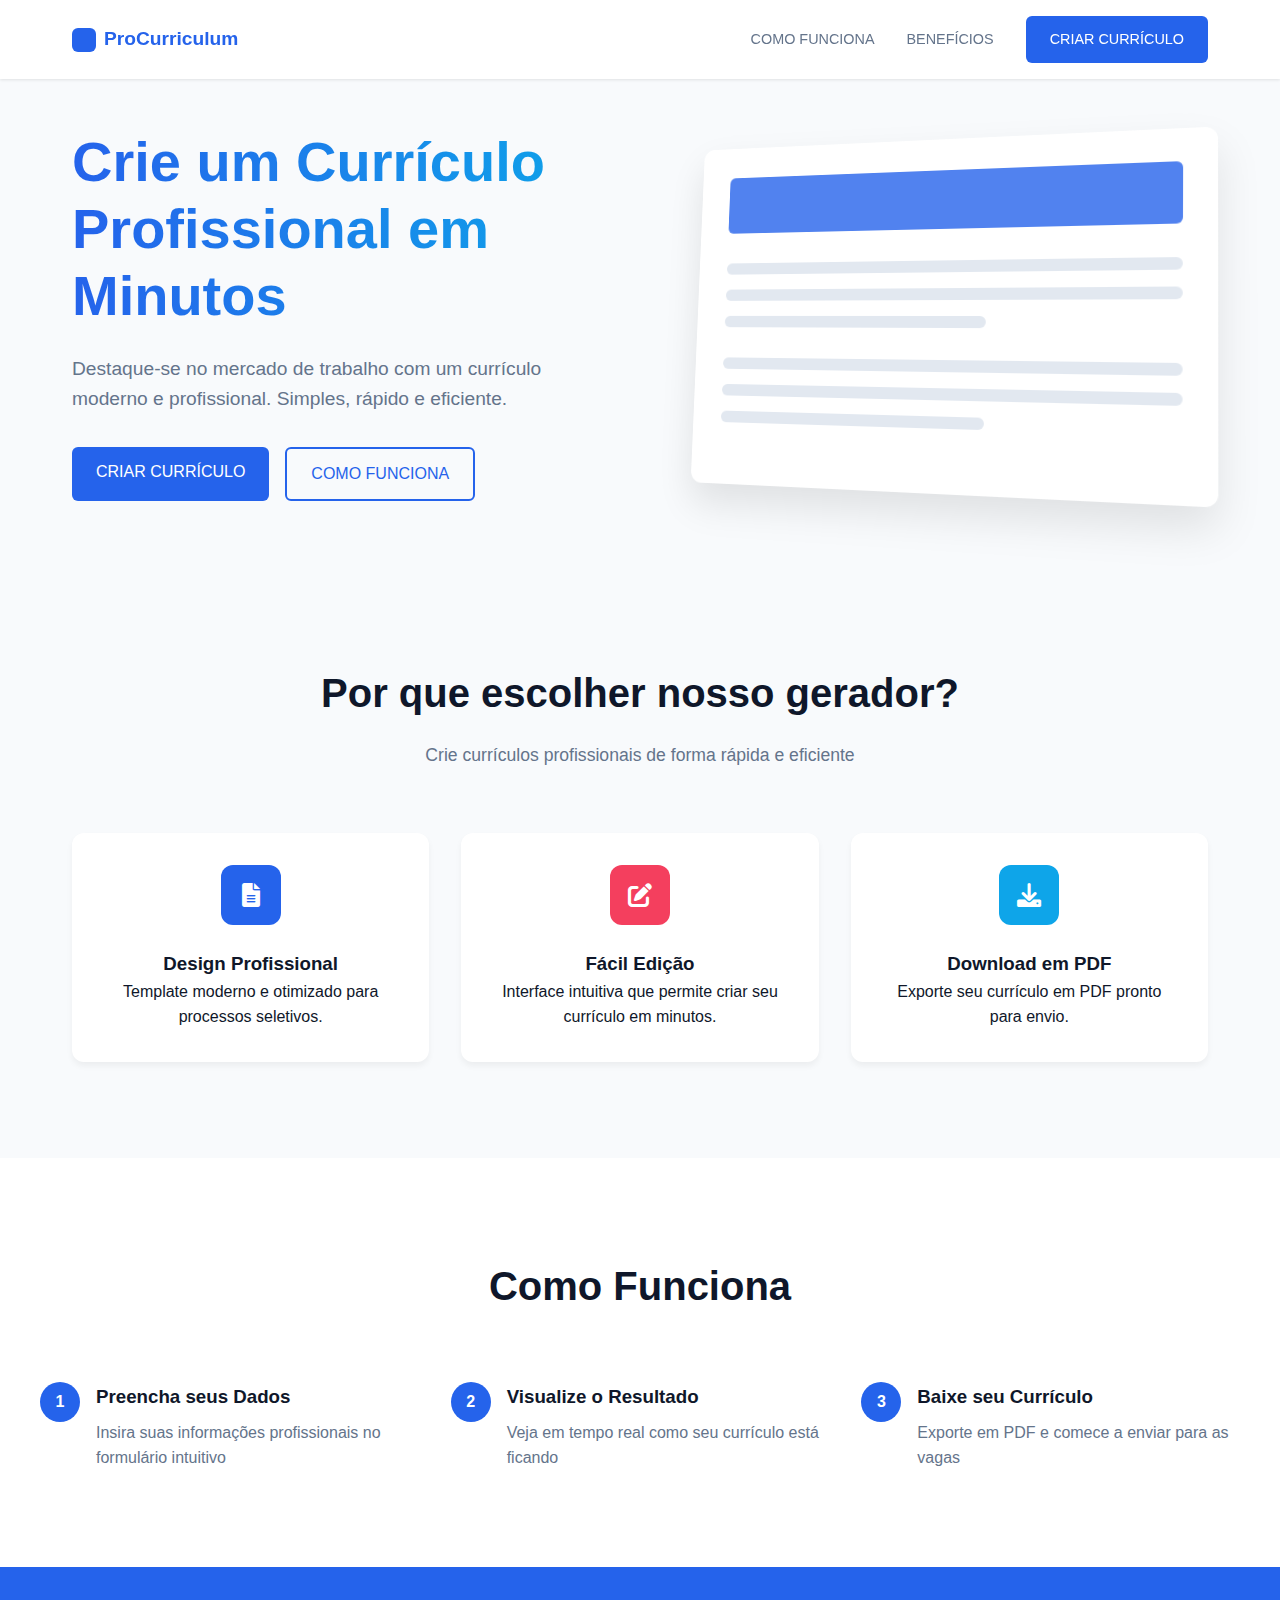
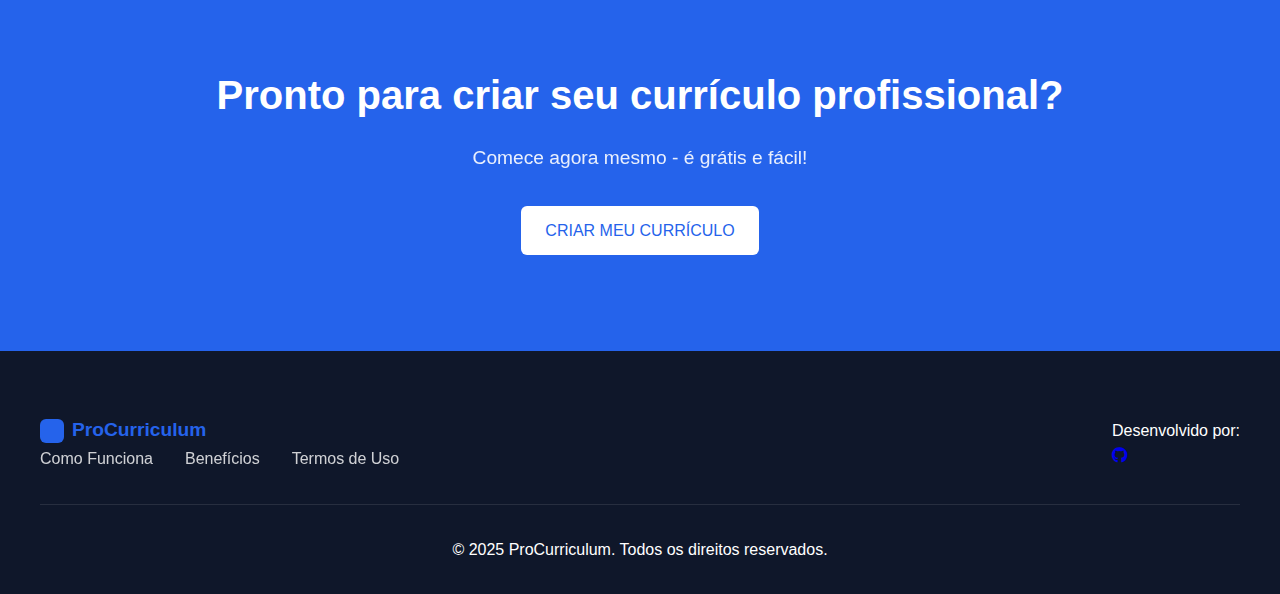
<file: index.html>
<!DOCTYPE html>
<html lang="pt-BR">
<head>
    <meta charset="UTF-8">
    <meta name="viewport" content="width=device-width, initial-scale=1.0">
    <title>ProCurriculum - Gerador de Currículos Profissionais</title>
    <link rel="stylesheet" href="styles.css">
    <link rel="stylesheet" href="https://cdnjs.cloudflare.com/ajax/libs/font-awesome/6.0.0/css/all.min.css">
</head>
<body>
    <header>
        <nav>
            <div class="logo">
                <div class="logo-icon"></div>
                <span>ProCurriculum</span>
            </div>
            <div class="nav-links">
                <a href="#como-funciona">COMO FUNCIONA</a>
                <a href="#beneficios">BENEFÍCIOS</a>
                <a href="gerador.html" class="signup-btn">CRIAR CURRÍCULO</a>
            </div>
            <button class="menu-toggle">
                <i class="fas fa-bars"></i>
            </button>
        </nav>
    </header>

    <main>
        <section class="hero">
            <div class="hero-content">
                <h1>Crie um Currículo<br>Profissional em Minutos</h1>
                <p>Destaque-se no mercado de trabalho com um currículo moderno e profissional. 
                   Simples, rápido e eficiente.</p>
                <div class="hero-buttons">
                    <a href="gerador.html" class="primary-btn">CRIAR CURRÍCULO</a>
                    <a href="#como-funciona" class="secondary-btn">COMO FUNCIONA</a>
                </div>
            </div>
            <div class="hero-image">
                <div class="cv-preview">
                    <div class="cv-header"></div>
                    <div class="cv-content">
                        <div class="cv-line"></div>
                        <div class="cv-line"></div>
                        <div class="cv-line short"></div>
                    </div>
                    <div class="cv-section">
                        <div class="cv-line"></div>
                        <div class="cv-line"></div>
                        <div class="cv-line short"></div>
                    </div>
                </div>
            </div>
        </section>

        <section id="beneficios" class="features">
            <h2>Por que escolher nosso gerador?</h2>
            <p>Crie currículos profissionais de forma rápida e eficiente</p>
            
            <div class="feature-cards">
                <div class="feature-card">
                    <div class="feature-icon purple">
                        <i class="fas fa-file-alt"></i>
                    </div>
                    <h3>Design Profissional</h3>
                    <p>Template moderno e otimizado para processos seletivos.</p>
                </div>
                <div class="feature-card">
                    <div class="feature-icon pink">
                        <i class="fas fa-edit"></i>
                    </div>
                    <h3>Fácil Edição</h3>
                    <p>Interface intuitiva que permite criar seu currículo em minutos.</p>
                </div>
                <div class="feature-card">
                    <div class="feature-icon blue">
                        <i class="fas fa-download"></i>
                    </div>
                    <h3>Download em PDF</h3>
                    <p>Exporte seu currículo em PDF pronto para envio.</p>
                </div>
            </div>
        </section>

        <section id="como-funciona" class="how-it-works">
            <h2>Como Funciona</h2>
            <div class="steps">
                <div class="step">
                    <div class="step-number">1</div>
                    <div class="step-content">
                        <h3>Preencha seus Dados</h3>
                        <p>Insira suas informações profissionais no formulário intuitivo</p>
                    </div>
                </div>
                <div class="step">
                    <div class="step-number">2</div>
                    <div class="step-content">
                        <h3>Visualize o Resultado</h3>
                        <p>Veja em tempo real como seu currículo está ficando</p>
                    </div>
                </div>
                <div class="step">
                    <div class="step-number">3</div>
                    <div class="step-content">
                        <h3>Baixe seu Currículo</h3>
                        <p>Exporte em PDF e comece a enviar para as vagas</p>
                    </div>
                </div>
            </div>
        </section>

        <section class="cta">
            <h2>Pronto para criar seu currículo profissional?</h2>
            <p>Comece agora mesmo - é grátis e fácil!</p>
            <a href="gerador.html" class="primary-btn">CRIAR MEU CURRÍCULO</a>
        </section>
    </main>

    <footer>
        <div class="footer-content">
            <div class="footer-main">
                <div class="logo">
                    <div class="logo-icon"></div>
                    <span>ProCurriculum</span>
                </div>
                <div class="footer-links">
                    <a href="#como-funciona">Como Funciona</a>
                    <a href="#beneficios">Benefícios</a>
                    <a href="termos.html">Termos de Uso</a>
                </div>
            </div>
            <div class="social-links">
                <p>Desenvolvido por:</p>
                <div class="social-icons">
                    <a href="https://github.com/LirielC" target="_blank" class="social-icon">
                        <i class="fab fa-github"></i>
                    </a>
                </div>
            </div>
        </div>
        <div class="footer-bottom">
            <p>&copy; 2025 ProCurriculum. Todos os direitos reservados.</p>
        </div>
    </footer>

    <script>
       
        document.querySelector('.menu-toggle').addEventListener('click', function() {
            document.querySelector('.nav-links').classList.toggle('active');
        });

        
        document.querySelectorAll('a[href^="#"]').forEach(anchor => {
            anchor.addEventListener('click', function (e) {
                e.preventDefault();
                const targetId = this.getAttribute('href');
                const targetElement = document.querySelector(targetId);
                
                if (targetElement) {
                    targetElement.scrollIntoView({
                        behavior: 'smooth',
                        block: 'start'
                    });
                }
            });
        });
    </script>
</body>
</html>
</file>
<file: styles.css>
:root {
  --primary: #2563eb;
  --primary-dark: #1d4ed8;
  --secondary: #f43f5e;
  --accent: #0ea5e9;
  --background: #f8fafc;
  --foreground: #0f172a;
  --muted: #64748b;
  --border: #e2e8f0;
  --card: #ffffff;
}

* {
  margin: 0;
  padding: 0;
  box-sizing: border-box;
}

html {
  scroll-behavior: smooth;
  scroll-padding-top: 80px;
}

body {
  font-family: -apple-system, BlinkMacSystemFont, 'Segoe UI', Roboto, sans-serif;
  line-height: 1.6;
  color: var(--foreground);
  background: var(--background);
}


header {
  background: white;
  box-shadow: 0 1px 3px rgba(0, 0, 0, 0.1);
  position: fixed;
  width: 100%;
  top: 0;
  z-index: 1000;
}

nav {
  max-width: 1200px;
  margin: 0 auto;
  padding: 1rem 2rem;
  display: flex;
  justify-content: space-between;
  align-items: center;
}

.logo {
  display: flex;
  align-items: center;
  gap: 0.5rem;
  font-weight: 600;
  font-size: 1.2rem;
  color: var(--primary);
}

.logo-icon {
  width: 24px;
  height: 24px;
  background: var(--primary);
  border-radius: 6px;
}

.nav-links {
  display: flex;
  gap: 2rem;
  align-items: center;
}

.nav-links a {
  text-decoration: none;
  color: var(--muted);
  font-size: 0.9rem;
  font-weight: 500;
  transition: color 0.2s;
}

.nav-links a:hover {
  color: var(--primary);
}

.signup-btn {
  background: var(--primary);
  color: white !important;
  padding: 0.75rem 1.5rem;
  border-radius: 6px;
  transition: background-color 0.2s;
}

.signup-btn:hover {
  background: var(--primary-dark);
}

.menu-toggle {
  display: none;
  background: none;
  border: none;
  font-size: 1.5rem;
  color: var(--foreground);
  cursor: pointer;
}


.hero {
  padding: 8rem 2rem 4rem;
  max-width: 1200px;
  margin: 0 auto;
  display: grid;
  grid-template-columns: 1fr 1fr;
  gap: 4rem;
  align-items: center;
}

.hero-content h1 {
  font-size: 3.5rem;
  line-height: 1.2;
  margin-bottom: 1.5rem;
  background: linear-gradient(to right, var(--primary), var(--accent));
  -webkit-background-clip: text;
  -webkit-text-fill-color: transparent;
}

.hero-content p {
  color: var(--muted);
  font-size: 1.2rem;
  margin-bottom: 2rem;
}

.hero-buttons {
  display: flex;
  gap: 1rem;
}

.primary-btn {
  background: var(--primary);
  color: white;
  text-decoration: none;
  padding: 0.75rem 1.5rem;
  border-radius: 6px;
  font-weight: 500;
  transition: background-color 0.2s;
  display: inline-block;
}

.primary-btn:hover {
  background: var(--primary-dark);
}

.secondary-btn {
  background: transparent;
  color: var(--primary);
  text-decoration: none;
  padding: 0.75rem 1.5rem;
  border-radius: 6px;
  font-weight: 500;
  border: 2px solid var(--primary);
  transition: all 0.2s;
}

.secondary-btn:hover {
  background: var(--primary);
  color: white;
}


.cv-preview {
  background: white;
  border-radius: 12px;
  padding: 2rem;
  box-shadow: 0 20px 40px rgba(0,0,0,0.1);
  transform: perspective(1000px) rotateY(-15deg) rotateX(5deg);
  transition: transform 0.3s;
}

.cv-preview:hover {
  transform: perspective(1000px) rotateY(-5deg) rotateX(2deg);
}

.cv-header {
  height: 60px;
  background: var(--primary);
  border-radius: 6px;
  margin-bottom: 2rem;
  opacity: 0.8;
}

.cv-content, .cv-section {
  margin-bottom: 2rem;
}

.cv-line {
  height: 12px;
  background: var(--border);
  border-radius: 6px;
  margin-bottom: 1rem;
}

.cv-line.short {
  width: 60%;
}


.features {
  padding: 6rem 2rem;
  max-width: 1200px;
  margin: 0 auto;
  text-align: center;
}

.features h2 {
  font-size: 2.5rem;
  margin-bottom: 1rem;
}

.features > p {
  color: var(--muted);
  font-size: 1.1rem;
  margin-bottom: 4rem;
}

.feature-cards {
  display: grid;
  grid-template-columns: repeat(3, 1fr);
  gap: 2rem;
}

.feature-card {
  background: var(--card);
  padding: 2rem;
  border-radius: 12px;
  box-shadow: 0 4px 6px rgba(0,0,0,0.05);
  transition: transform 0.3s;
}

.feature-card:hover {
  transform: translateY(-10px);
}

.feature-icon {
  width: 60px;
  height: 60px;
  border-radius: 12px;
  margin: 0 auto 1.5rem;
  display: flex;
  align-items: center;
  justify-content: center;
  font-size: 1.5rem;
  color: white;
}

.feature-icon.purple { background: var(--primary); }
.feature-icon.pink { background: var(--secondary); }
.feature-icon.blue { background: var(--accent); }


.how-it-works {
  background: white;
  padding: 6rem 2rem;
}

.how-it-works h2 {
  text-align: center;
  font-size: 2.5rem;
  margin-bottom: 4rem;
}

.steps {
  max-width: 1200px;
  margin: 0 auto;
  display: grid;
  grid-template-columns: repeat(3, 1fr);
  gap: 2rem;
}

.step {
  display: flex;
  align-items: flex-start;
  gap: 1rem;
}

.step-number {
  width: 40px;
  height: 40px;
  background: var(--primary);
  color: white;
  border-radius: 50%;
  display: flex;
  align-items: center;
  justify-content: center;
  font-weight: bold;
  flex-shrink: 0;
}

.step-content h3 {
  margin-bottom: 0.5rem;
}

.step-content p {
  color: var(--muted);
}




.cta {
  background: var(--primary);
  color: white;
  padding: 6rem 2rem;
  text-align: center;
}

.cta h2 {
  font-size: 2.5rem;
  margin-bottom: 1rem;
}

.cta p {
  font-size: 1.2rem;
  margin-bottom: 2rem;
  opacity: 0.9;
}

.cta .primary-btn {
  background: white;
  color: var(--primary);
}

.cta .primary-btn:hover {
  background: var(--background);
}


footer {
  background: var(--foreground);
  color: white;
  padding: 4rem 2rem 2rem;
}

.footer-content {
  max-width: 1200px;
  margin: 0 auto;
  display: flex;
  justify-content: space-between;
  align-items: center;
  margin-bottom: 2rem;
}

.footer-links {
  display: flex;
  gap: 2rem;
}

.footer-links a {
  color: white;
  text-decoration: none;
  opacity: 0.8;
  transition: opacity 0.2s;
}

.footer-links a:hover {
  opacity: 1;
}

.footer-bottom {
  text-align: center;
  padding-top: 2rem;
  border-top: 1px solid rgba(255,255,255,0.1);
  max-width: 1200px;
  margin: 0 auto;
}


@media (max-width: 1024px) {
  .hero {
      grid-template-columns: 1fr;
      text-align: center;
      padding-top: 6rem;
  }

  .hero-buttons {
      justify-content: center;
  }

  .feature-cards,
  .steps,
  .example-grid {
      grid-template-columns: 1fr;
      max-width: 500px;
      margin-left: auto;
      margin-right: auto;
  }

  .menu-toggle {
      display: block;
  }

  .nav-links {
      display: none;
      position: absolute;
      top: 100%;
      left: 0;
      right: 0;
      background: white;
      padding: 1rem;
      flex-direction: column;
      box-shadow: 0 4px 6px rgba(0,0,0,0.1);
  }

  .nav-links.active {
      display: flex;
  }

  .hero-content h1 {
      font-size: 2.5rem;
  }

  .cv-preview {
      max-width: 400px;
      margin: 0 auto;
  }
}

@media (max-width: 768px) {
  .footer-content {
      flex-direction: column;
      gap: 2rem;
      text-align: center;
  }

  .footer-links {
      flex-direction: column;
      gap: 1rem;
  }

  section {
      padding: 4rem 1rem;
  }

  .hero {
      padding: 6rem 1rem 2rem;
  }
}


@keyframes fadeIn {
  from { opacity: 0; transform: translateY(20px); }
  to { opacity: 1; transform: translateY(0); }
}

section {
  animation: fadeIn 1s ease-out;
}

section:target {
  animation: highlight 1s ease-out;
}

@keyframes highlight {
  0% { background-color: rgba(37, 99, 235, 0.1); }
  100% { background-color: transparent; }
}
</file>
